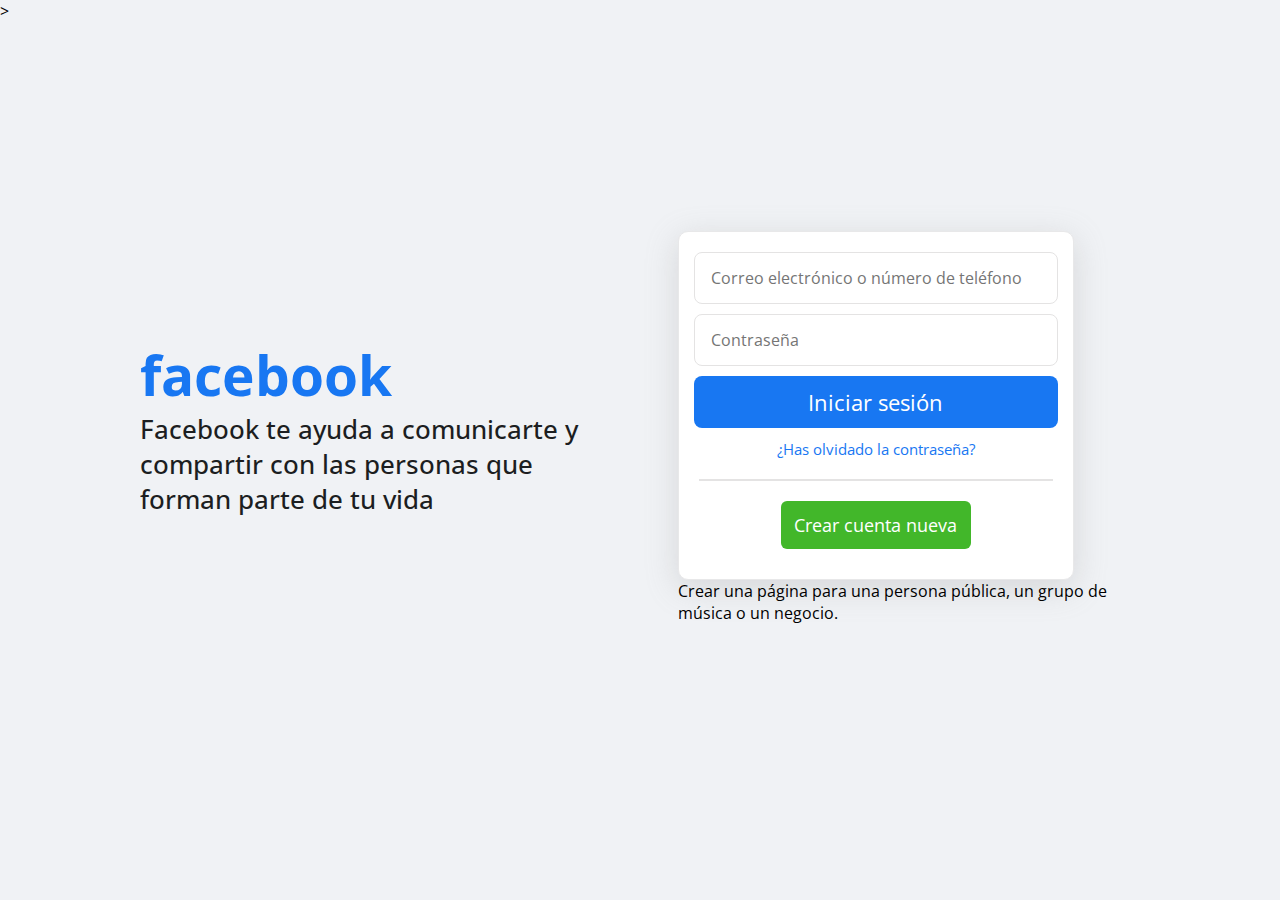
<file: desafio face/index.html>
<!DOCTYPE html>
<html lang="es"> >
<head>
  
  <link rel="stylesheet" type="text/css" href="style.css">
  <link href="https://fonts.googleapis.com/css2?family=Open+Sans:ital,wght@0,400;0,700;1,300&display=swap" rel="stylesheet">
  <link rel="icon" href="image/facebook.ico" type="image/x-icon">
</head>
<body>
  <div class="container">
    <div class="textos">
        <h2>facebook</h2>
        <p>Facebook te ayuda a comunicarte 
            y compartir con las personas que
             forman parte de tu vida</p>
    </div>
    <div>
        <div class="form">
            <input type="text" id="emailt" placeholder="Correo electrónico o número de teléfono">
            <input type="password" id="password" placeholder="Contraseña">
            <button type="submit" class="entrar" id="loginButton">Iniciar sesión</button>
            <a href="#">¿Has olvidado la contraseña?</a>

            <hr>

            <button class="Nuevac">Crear cuenta nueva</button>
        </div>
      
        <div class="conte-ul">
            <p >Crear una página para una persona pública, un grupo
            de música o un negocio.</p>
        </div>
    </div>

</body>
</html>
</file>
<file: desafio face/style.css>
*{
    margin: 0;
    padding: 0;
    box-sizing: border-box;
    font-family: 'open sans';
}

body{
    background: #F0F2F5;
}

.container{
    width: 100%;
    max-width: 1000px;
    margin: auto;
    height: 90vh;
    display: flex;
    justify-content: space-between;
    align-items: center;
    overflow: hidden;
}

.textos{
    width: 60%;
    margin-right: 70px;
}

.textos h2{
    font-size: 55px;
    color: #1877F2;
}

.textos p{
    color: #1C1E21;
    font-size: 26px;
    font-weight: 500;
    line-height: 35px;
}

.form{
    width: 396px;
    height: 349px;
    border-radius: 10px;
    border: 1px solid #e8e8e9;
    box-shadow: 0px 8px 32px rgba(153,153,153,0.30);
    background: #fff;
    padding: 20px 0 20px 0;
    margin: 40px 0px 0px0;
    text-align: center;
}

.form input{
    width: 364px;
    height: 52px;
    background: #fff;
    padding: 14px 16px;
    font-size: 16px;
    margin-bottom: 10px;
    border-radius: 8px;
    border: none;
    border: 1px solid #e4e3e3;
}



.form .entrar{
    width: 364px;
    height: 52px;
    background: #1877f2;
    color: white;
    border: none;
    border-radius: 8px;
    font-size: 22px;
    margin-bottom: 10px;
}

.form a{
    display: inline-block;
    text-decoration: none;
    color: #1877f2;
    font-size: 15px;
    margin-bottom: 20px;
}

.form hr{
    margin: 0 20px 0 20px;
    margin-bottom: 20px;
    border: 0.2px solid #e4e3e3;
}

.form .Nuevac{
    width: 189.8px;
    height: 48px;
    font-size: 18px;
    border-radius: 6px;
    border: none;
    color: #fff;
    background: #42b72a;
}
</file>
